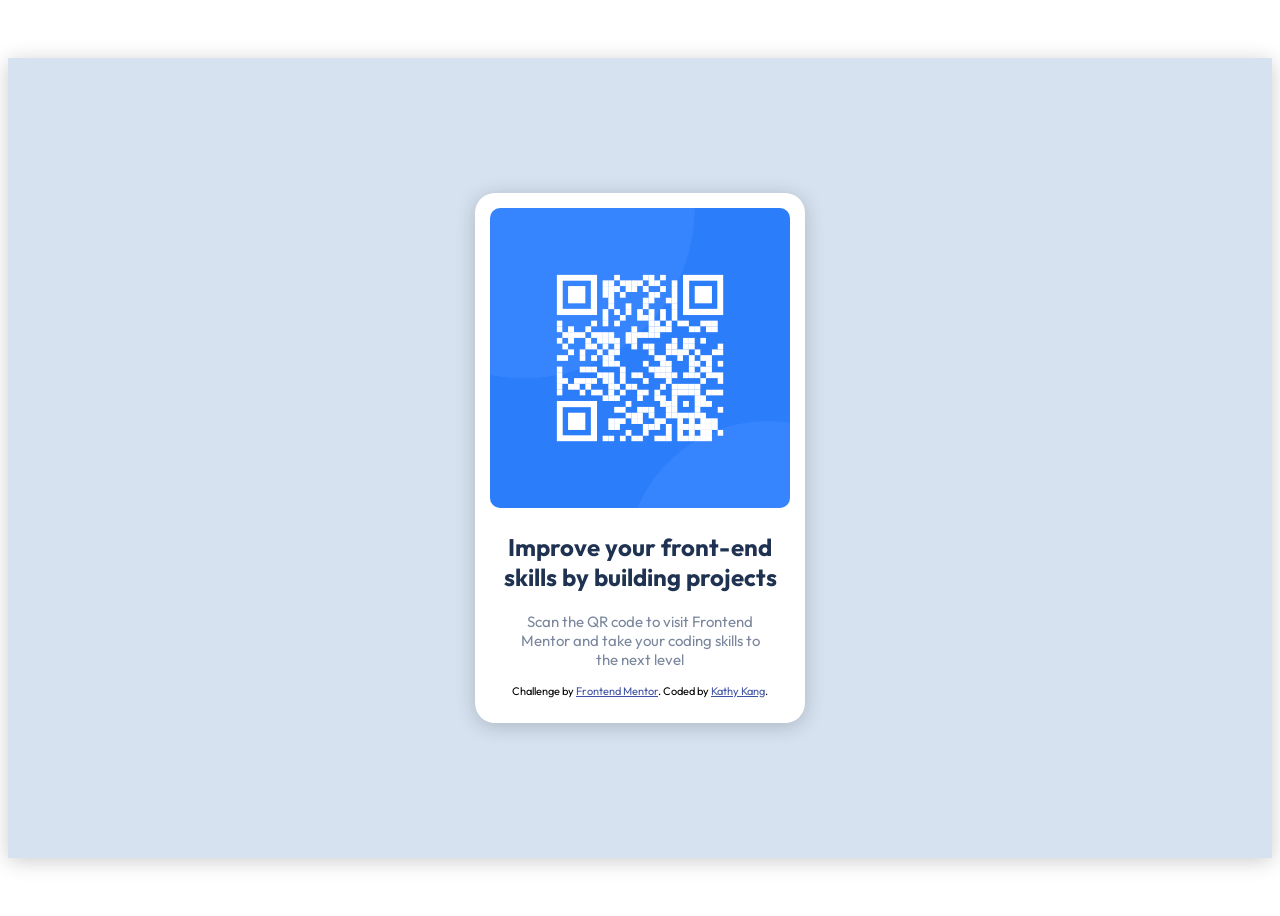
<file: index.html>
<!DOCTYPE html>
<html lang="en">

<head>
  <meta charset="UTF-8">
  <meta name="viewport" content="width=device-width, initial-scale=1.0">
  <!-- displays site properly based on user's device -->

  <link rel="icon" type="image/png" sizes="32x32" href="./images/favicon-32x32.png">
  <link rel="stylesheet" href="style.css">
  <link rel="preconnect" href="https://fonts.googleapis.com">
  <link rel="preconnect" href="https://fonts.gstatic.com" crossorigin>
  <link href="https://fonts.googleapis.com/css2?family=Outfit:wght@400;700&display=swap" rel="stylesheet">
  <title>Frontend Mentor | QR code component</title>

  <!-- Feel free to remove these styles or customise in your own stylesheet 👍 -->
  <style>
    .attribution {
      font-size: 11px;
      text-align: center;
    }

    .attribution a {
      color: hsl(228, 45%, 44%);
    }
  </style>
</head>

<body>

  <div class="wrapper">
    <div class="box">
      <div class="card-container">
        <div class="card-img">
          <img src="images/image-qr-code.png" alt="QR code">
        </div>
        <div class="content">
          <h2>Improve your front-end skills by building projects</h2>
          <p>Scan the QR code to visit Frontend Mentor and take your coding skills to the next level</p>
        </div>

        <div class="attribution">
          Challenge by <a href="https://www.frontendmentor.io?ref=challenge" target="_blank">Frontend Mentor</a>.
          Coded by <a href="#">Kathy Kang</a>.
        </div>
      </div>
    </div>
  </div>
</body>

</html>
</file>
<file: style.css>
body {
    text-align: center;
    font-family: 'Outfit', sans-serif;
    background-color: hsl(0, 0%, 100%)
}
.wrapper {
    display: flex;
    justify-content: center;
    align-items: center;
    height: 100vh;
}

.box {
    background-color: hsl(212, 45%, 89%);
    height: 800px;
    width: 1300px;
    display: flex;
    justify-content: center;
    align-items: center;
    box-shadow: 0 3px 20px rgb(0 0 0 / 0.2);
}

.card-container {
    width: 300px;
    height: 500px;
    border-radius: 20px;
    padding: 15px;
    background-color: hsl(0, 0%, 100%);
    box-shadow: 0 3px 20px rgb(0 0 0 / 0.2);
}

.card-img img {
    width: 300px;
    height: 300px;
    border-radius: 10px;
}

.content h2 {
    font-weight: 700;
    color: hsl(218, 44%, 22%);
}

.content p {
    padding-left: 20px;
    padding-right: 20px;
    font-weight: 400;
    font-size: 15px;
    color: hsl(220, 15%, 55%);
}

/* Media Queries */
@media screen and (max-width: 375px) {
    body {
        background-color: hsl(212, 45%, 89%);
    }

    .box {
        box-shadow: none;
    }
}
</file>
